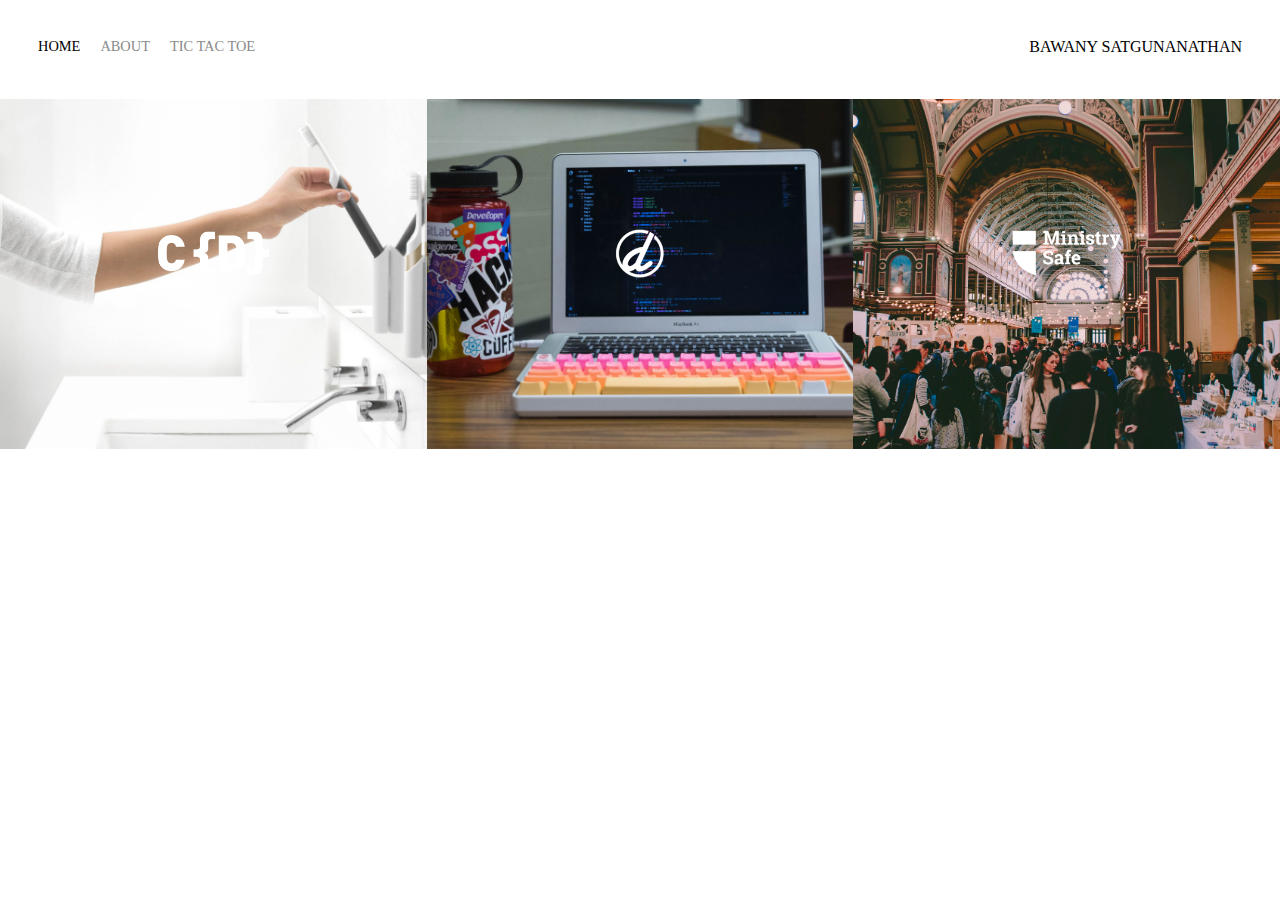
<file: index.html>
<!DOCTYPE html>
<html lang="en">
<head>
    <meta charset="UTF-8">
    <title>Tic Tac Toe</title>
    <link rel="stylesheet" href="styles.css">
</head>
<body>
    <div class="container">
        <div class="nav-wrapper">
            <div class="left-side">
                <div class="nav-link-wrapper active-nav-link">    
                    <a href="index.html">Home</a>
                </div>
                <div class="nav-link-wrapper">
                    <a href="about.html">About</a> 
                </div>
                <div class="nav-link-wrapper">
                    <a href="tictactoe.html">TIC TAC TOE</a> 
                </div>
            </div>
            
            <div class="right-side">
                <div class="brand">
                    <div>BAWANY SATGUNANATHAN</div>
                </div>
            </div>
        </div>

        <div class="content-wrapper">
            <div class="portfolio-items-wrapper">

                <div class="portfolio-item-wrapper">

                    <div class="portfolio-img-background" style="background-image:url(images/portfolio1.jpg)">

                    </div>
                    <div class="img-text-wrapper">
                        <div class="logo-wrapper">
                            <img src="images/logos/crondose.png">

                        </div>
                        <div class="subtitle">
                            I built this crondose.
                        </div>
                    </div>

                </div><div class="portfolio-item-wrapper">

                    <div class="portfolio-img-background" style="background-image:url(images/portfolio2.jpg)">

                    </div>
                    <div class="img-text-wrapper">
                        <div class="logo-wrapper">
                            <img src="images/logos/open-devos.png">

                        </div>
                        <div class="subtitle">
                            I built this open devos.
                        </div>
                    </div>

                </div><div class="portfolio-item-wrapper">

                    <div class="portfolio-img-background" style="background-image:url(images/portfolio3.jpg)">

                    </div>
                    <div class="img-text-wrapper">
                        <div class="logo-wrapper">
                            <img src="images/logos/ministry-safe.png">

                        </div>
                        <div class="subtitle">
                            I built this ministry-safe.
                        </div>
                    </div>

                </div>
            </div>
        </div>
    </div>
</body>

<script type="text/javascript">
    const portfolioItems = document.querySelectorAll('.portfolio-item-wrapper');
  
    portfolioItems.forEach(portfolioItem => {
      portfolioItem.addEventListener('mouseover', () => {
        console.log(portfolioItem.childNodes[1].classList)
        portfolioItem.childNodes[1].classList.add('img-darken');
      });

      portfolioItem.addEventListener('mouseout', () => {
        portfolioItem.childNodes[1].classList.remove('img-darken');
      })
  
    });
  
  </script>
  
</html>
</file>
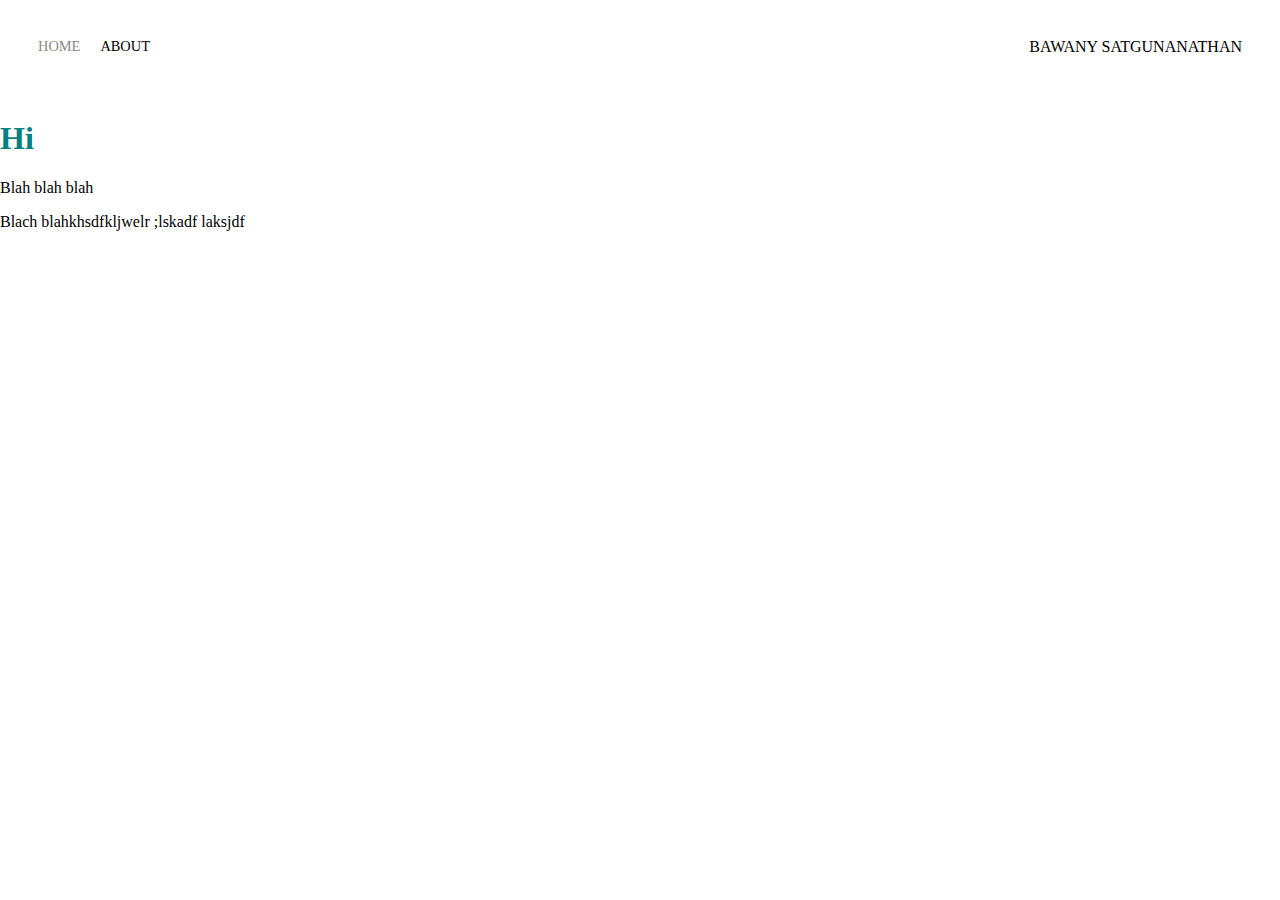
<file: about.html>
<!DOCTYPE html>
<html lang="en">
<head>
    <meta charset="UTF-8">
    <title>About</title>
    <link rel="stylesheet" href="styles.css">
</head>
<body>
    <div class="container">
        <div class="nav-wrapper">
            <div class="left-side">
                <div class="nav-link-wrapper">    
                    <a href="index.html">Home</a>
                </div>
                <div class="nav-link-wrapper active-nav-link">
                    <a href="about.html">About</a> 
                </div>
            </div>
            
            <div class="right-side">
                <div class="brand">
                    <div>BAWANY SATGUNANATHAN</div>
                </div>
            </div>
        </div>

        <div class="content-wrapper">
            <div class="two-column-wrapper">
                
                <div class="profile-content-wrapper">
                    <h1>Hi</h1>
                    <p>Blah blah blah</p>
                    <p>Blach blahkhsdfkljwelr ;lskadf laksjdf </p>
                </div>
            </div>
        </div>
    </div>
</body>
  
</html>
</file>
<file: styles.css>
/* master styles */
body {
    margin: 0px;
}

.container {
    display:grid;
    grid-template-columns: 1fr;
}

.nav-wrapper {
    display: flex;
    justify-content: space-between;
    padding:38px;
}

.left-side {
    display: flex;
}

.nav-wrapper > .left-side > div {
    margin-right: 20px;
    font-size: 0.9em;
    text-transform: uppercase;
}

.nav-link-wrapper {
    height: 22px;
    border-bottom: 1px solid transparent;
    transition: border-bottom 0.5s;
}

.nav-link-wrapper a {
    color: #8a8a8a;
    text-decoration: none;
    transition: color 0.5s;
}

.nav-link-wrapper:hover {
    border-bottom: 1px solid black;
}

.nav-link-wrapper a:hover {
    color: black;
}

/* Portfolio styles*/

.portfolio-items-wrapper {
    display: grid;
    grid-template-columns: 1fr 1fr 1fr;
}

.portfolio-item-wrapper {
    position: relative;
}

.portfolio-img-background {
    height: 350px;
    width: 100%;
    background-size: cover;
    background-position: center;
    background-repeat: no-repeat;
}

.img-text-wrapper {
    position: absolute;
    top:0;
    display: flex;
    flex-direction: column;
    justify-content: center;
    align-items: center;
    height: 100%;
    text-align: center;
    padding-left: 100px;
    padding-right: 100px;
}

.logo-wrapper img {
    width: 50%;
    margin-bottom: 20px;
}

.img-text-wrapper .subtitle {
    transition: 1s;
    font-weight: 600;
    color:transparent;
}

.img-text-wrapper:hover .subtitle {
    font-weight: 600;
    color: lightseagreen;   
}

.active-nav-link {
    border-bottom: 1pm solid black;
}

.active-nav-link a {
    color: black !important;
}

.img-darken {
    transition: 1s;
    filter: brightness(10%);
}

.two-column-wrapper {
    display: grid;
    grid-template-columns: 1fr 1fr;
}

.profile-image-wrapper img {
    width: 100%;
}

.profile-content-wrapper h1 {
    color: teal;
}
</file>
